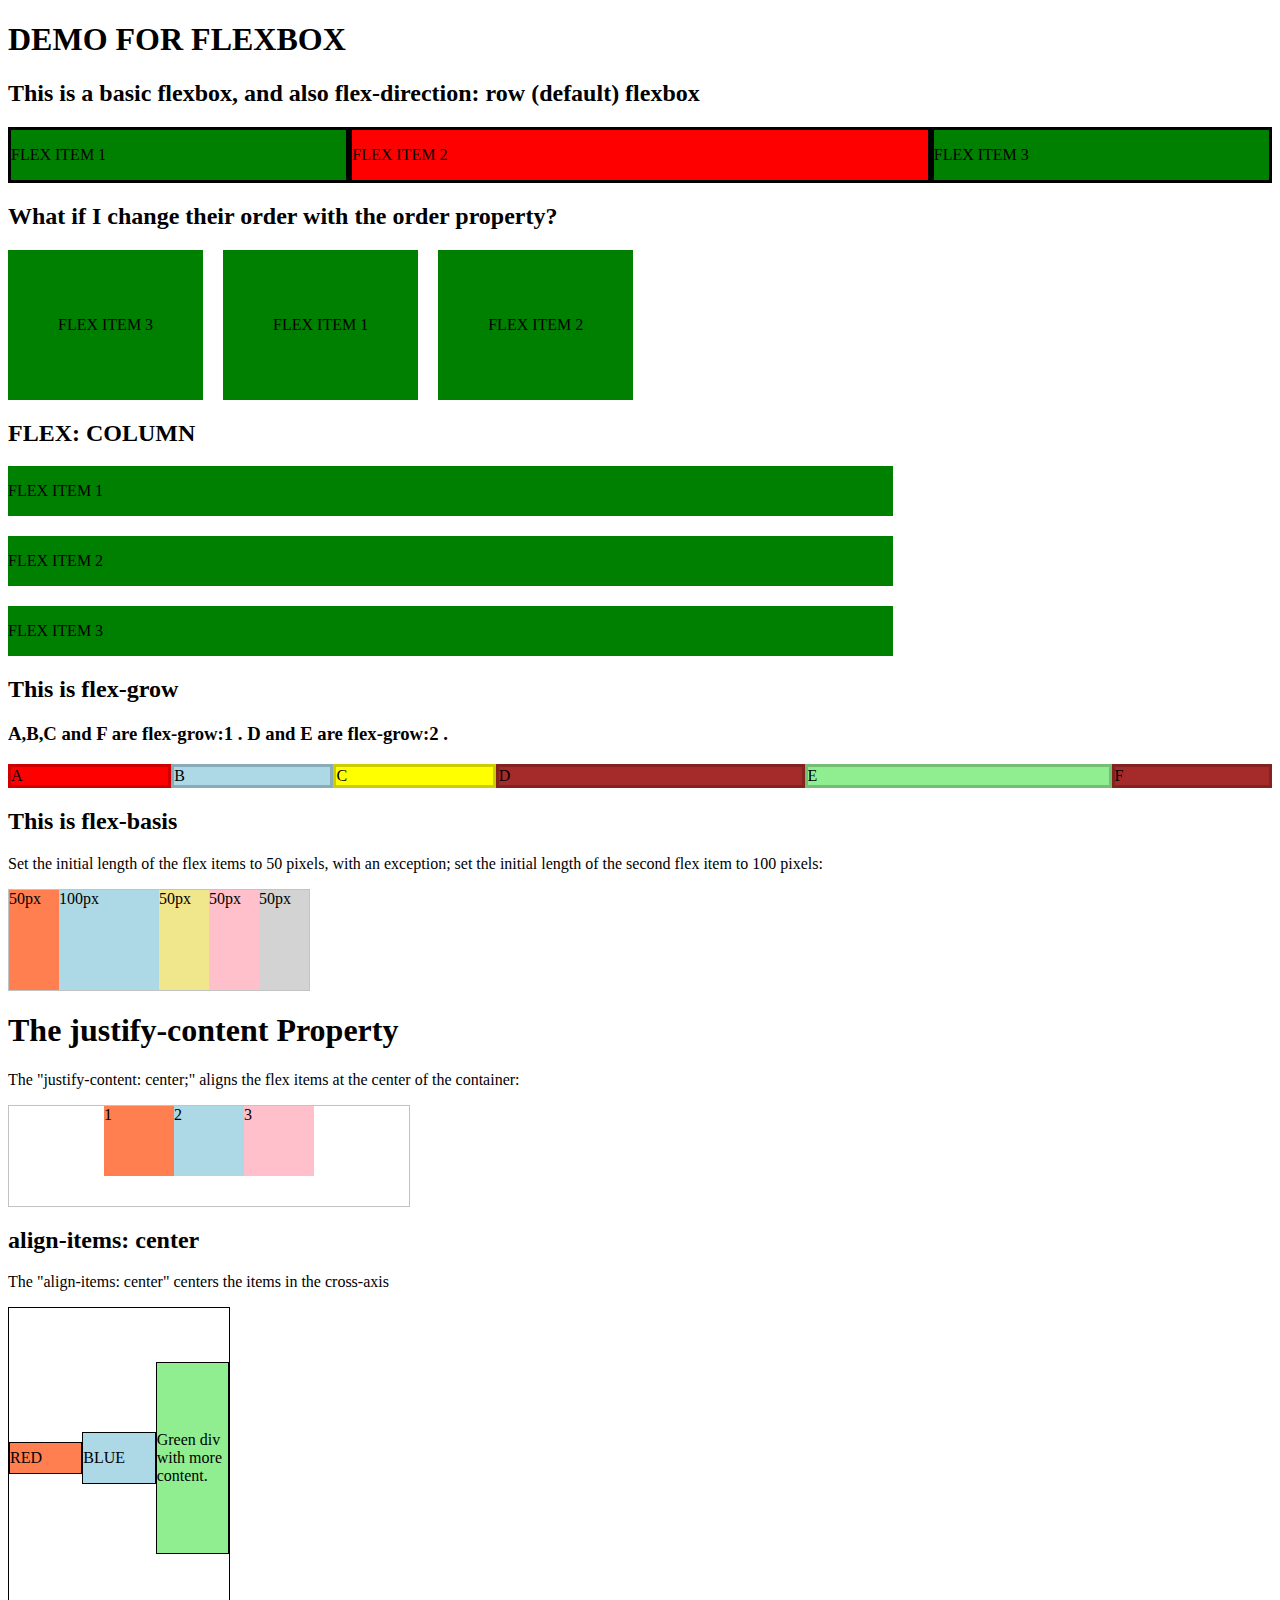
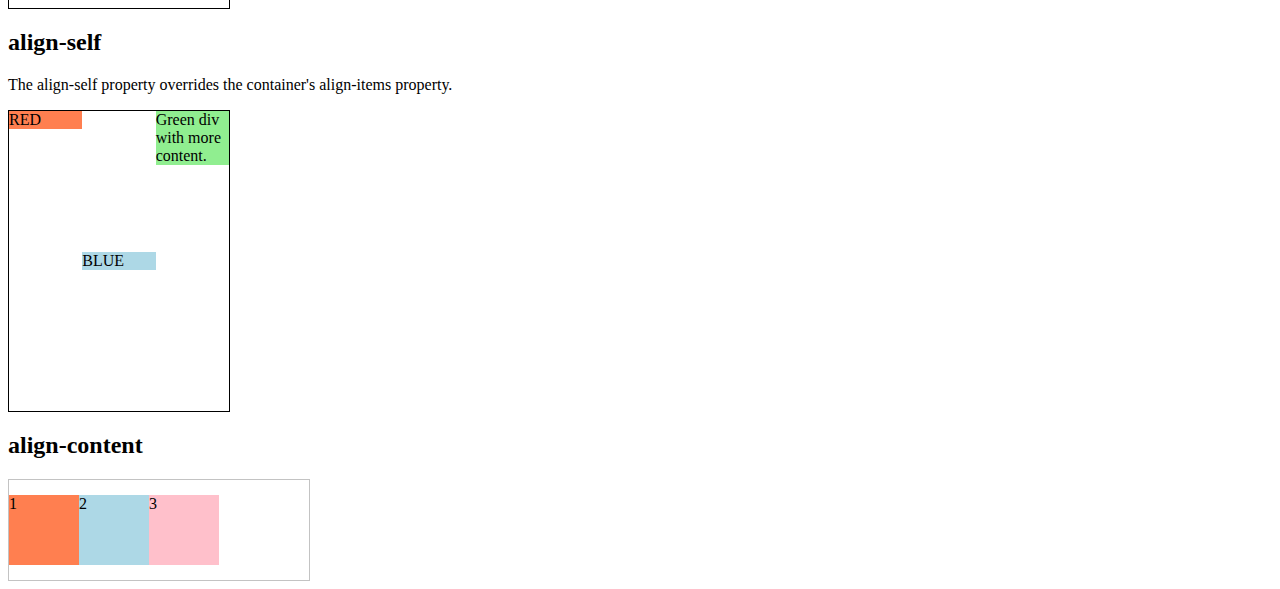
<file: flexbox/index.html>
<!DOCTYPE html>
<html lang="en">

<head>
    <meta charset="UTF-8">
    <meta http-equiv="X-UA-Compatible" content="IE=edge">
    <meta name="viewport" content="width=device-width, initial-scale=1.0">
    <link rel="stylesheet" href="mystyle.css">
    <title>CSS Flexbox Layout</title>
</head>

<body>
    <h1>DEMO FOR FLEXBOX</h1>
    <h2>This is a basic flexbox, and also flex-direction: row (default) flexbox</h2>
    <div class="basic_flexbox">
        <div class="flex_item">
            <p>FLEX ITEM 1</p>
        </div>
        <div class="flex_item1">
            <p>FLEX ITEM 2</p>
        </div>
        <div class="flex_item">
            <p>FLEX ITEM 3</p>
        </div>
    </div>
    <h2>What if I change their order with the order property?</h2>
    <div class="basic_flexbox_changed">
        <div class="flex_item_changed">
            <p>FLEX ITEM 1</p>
        </div>
        <div class="flex_item_changed">
            <p>FLEX ITEM 2</p>
        </div>
        <div class="flex_item_changed">
            <p>FLEX ITEM 3</p>
        </div>
    </div>

    <h2>FLEX: COLUMN</h2>
    <div class="column_flex">
        <div class="col_item">
            <p>FLEX ITEM 1</p>
        </div>
        <div class="col_item">
            <p>FLEX ITEM 2</p>
        </div>
        <div class="col_item">
            <p>FLEX ITEM 3</p>
        </div>
    </div>
    <h2>This is flex-grow</h2>
    <h3>A,B,C and F are flex-grow:1 . D and E are flex-grow:2 .</h3>
    <div id="content">
        <div class="box" style="background-color:red;">A</div>
        <div class="box" style="background-color:lightblue;">B</div>
        <div class="box" style="background-color:yellow;">C</div>
        <div class="box1" style="background-color:brown;">D</div>
        <div class="box1" style="background-color:lightgreen;">E</div>
        <div class="box" style="background-color:brown;">F</div>
    </div>
    <h2>This is flex-basis</h2>
    <p>Set the initial length of the flex items to 50 pixels, with an exception; set the initial length of the
        second
        flex item to 100 pixels:</p>
    <div class="flex_basis_container">
        <div style="background-color:coral;">50px</div>
        <div style="background-color:lightblue;">100px</div>
        <div style="background-color:khaki;">50px</div>
        <div style="background-color:pink;">50px</div>
        <div style="background-color:lightgrey;">50px</div>
    </div>
    <h1>The justify-content Property</h1>
    <p>The "justify-content: center;" aligns the flex items at the center of the container:</p>
    <div class="justify_content_container">
        <div style="background-color:coral;">1</div>
        <div style="background-color:lightblue;">2</div>
        <div style="background-color:pink;">3</div>
    </div>
    <h2>align-items: center</h2>
    <p>The "align-items: center" centers the items in the cross-axis</p>
    <div class="align_items_container">
        <div style="background-color:coral;min-height:30px;">RED</div>
        <div style="background-color:lightblue;min-height:50px;">BLUE</div>
        <div style="background-color:lightgreen;min-height:190px;">Green div with more content.</div>
    </div>
    <h2>align-self</h2>
    <p>The align-self property overrides the container's align-items property.</p>
    <div class="align_self_container">
        <div style="background-color:coral;">RED</div>
        <div style="background-color:lightblue;" id="myBlueDiv">BLUE</div>
        <div style="background-color:lightgreen;">Green div with more content.</div>
    </div>
    <h2>align-content</h2>
    <div class="align_content_container">
        <div style="background-color:coral;">1</div>
        <div style="background-color:lightblue;">2</div>
        <div style="background-color:pink;">3</div>
    </div>
</body>

</html>
</file>
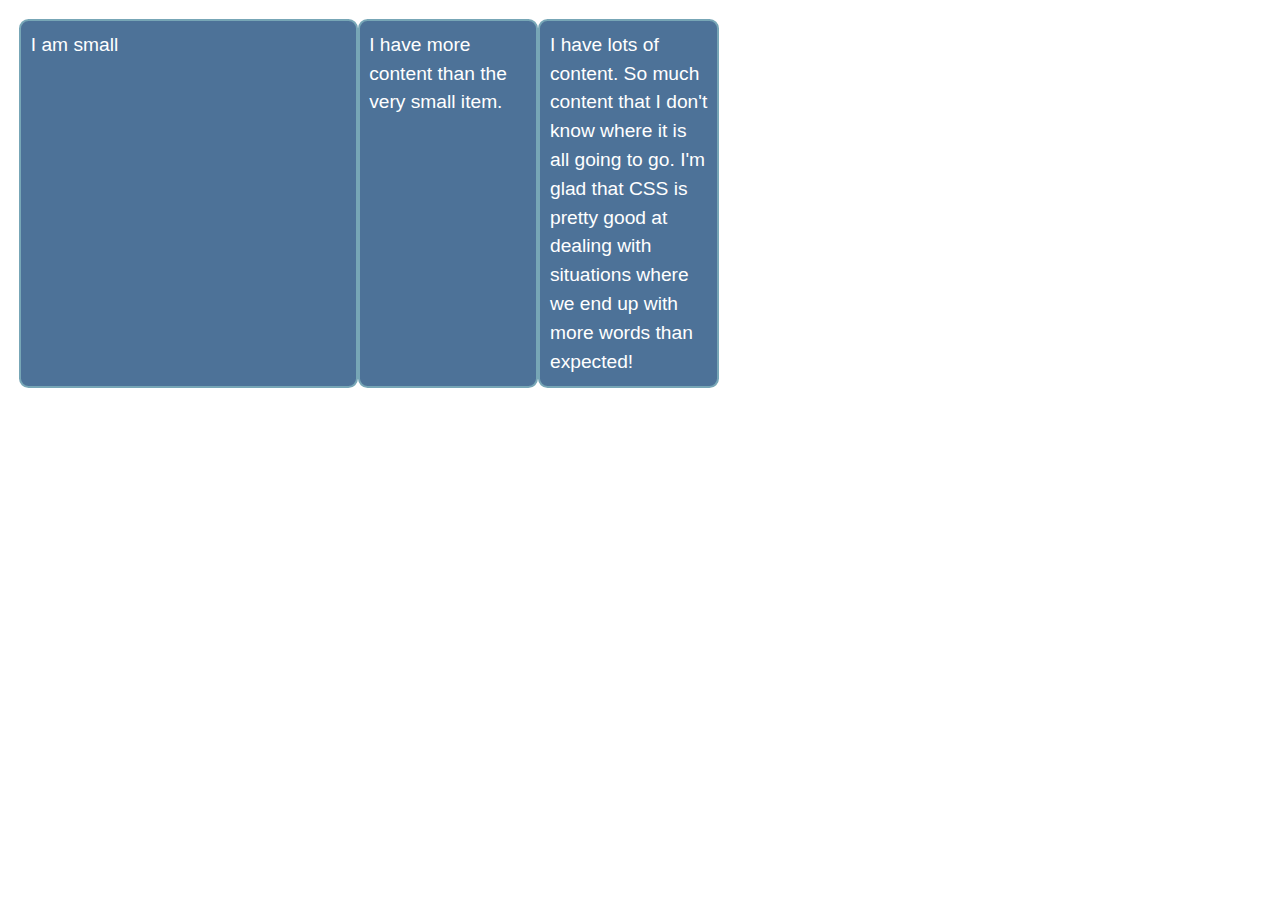
<file: flexbox_playground/Task2/index.html>
<!DOCTYPE html>
<html lang="en">

<head>
    <meta charset="UTF-8">
    <meta http-equiv="X-UA-Compatible" content="IE=edge">
    <meta name="viewport" content="width=device-width, initial-scale=1.0">
    <link rel="stylesheet" href="mystyle.css">
    <title>Flexbox Task 2</title>
</head>

<body>
    <ul>
        <li id="special_item">I am small</li>
        <li>I have more content than the very small item.</li>
        <li>I have lots of content. So much content that I don't know where it is all going to go. I'm glad that CSS is
            pretty good at dealing with situations where we end up with more words than expected!</li>
    </ul>
</body>

</html>
</file>
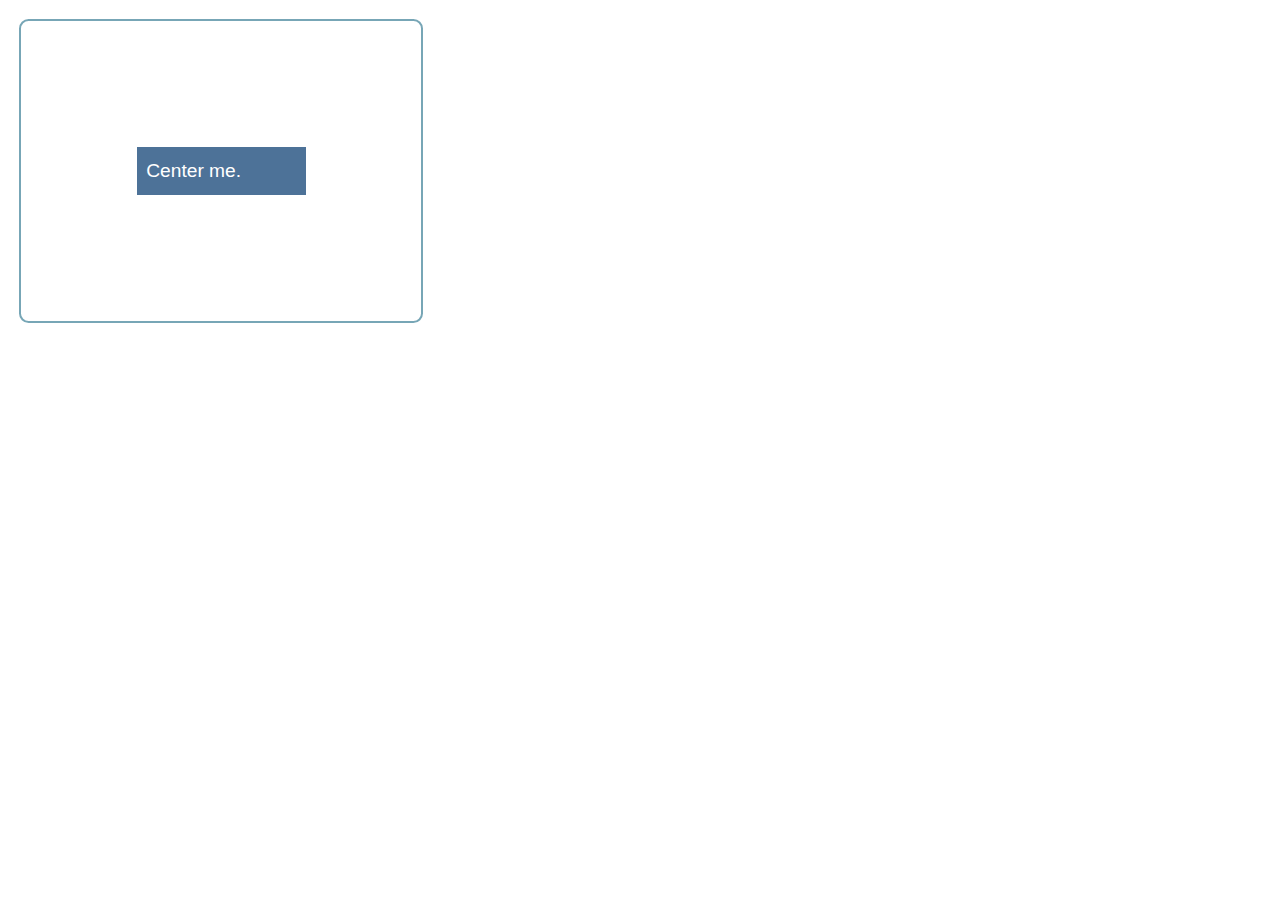
<file: flexbox_playground/Task3/index.html>
<!DOCTYPE html>
<html lang="en">

<head>
    <meta charset="UTF-8">
    <meta http-equiv="X-UA-Compatible" content="IE=edge">
    <meta name="viewport" content="width=device-width, initial-scale=1.0">
    <link rel="stylesheet" href="mystyle.css">
    <title>Task 3</title>
</head>

<body>
    <div class="parent">
        <div class="child">Center me.</div>
    </div>
</body>

</html>
</file>
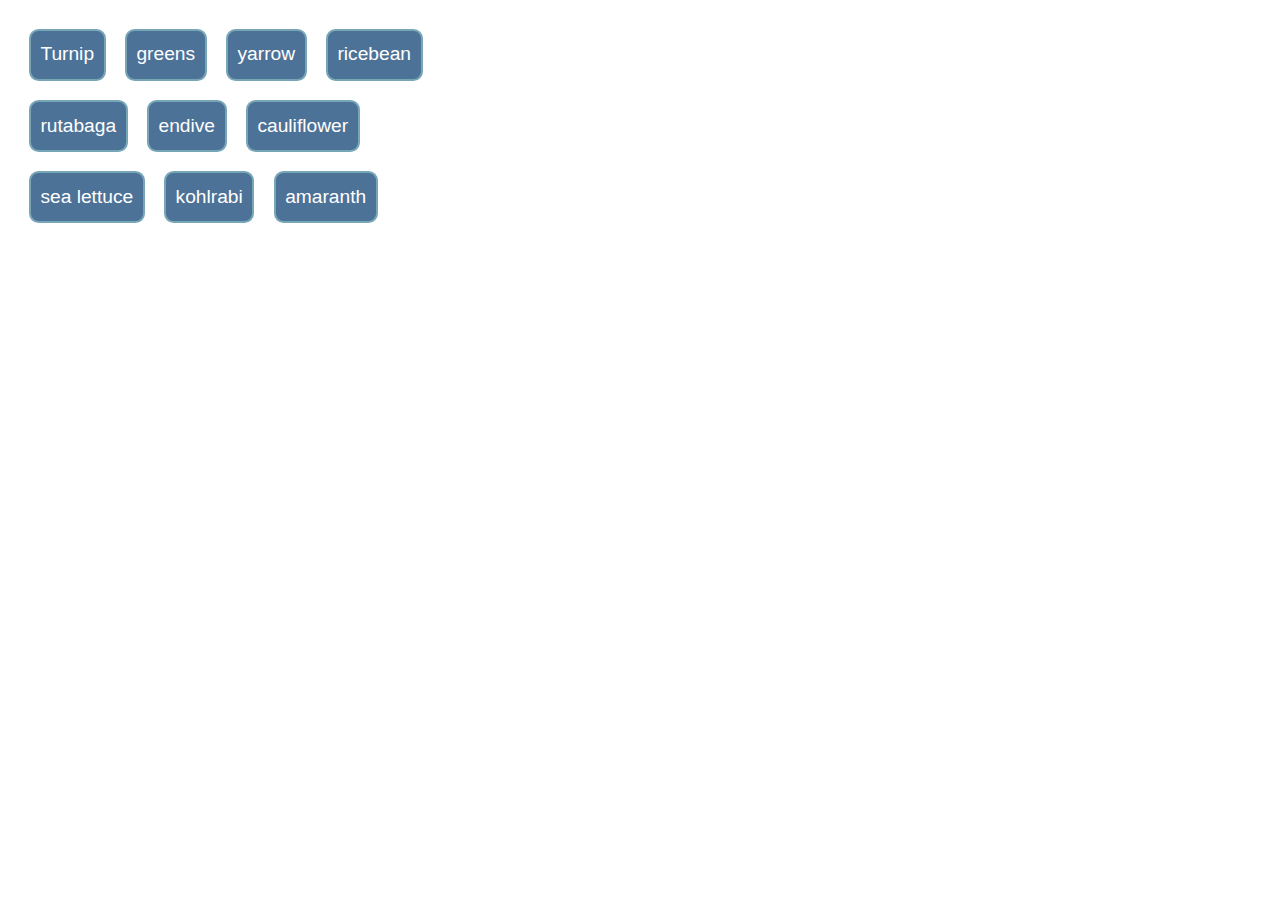
<file: flexbox_playground/Task4/index.html>
<!DOCTYPE html>
<html lang="en">

<head>
    <meta charset="UTF-8">
    <meta http-equiv="X-UA-Compatible" content="IE=edge">
    <meta name="viewport" content="width=device-width, initial-scale=1.0">
    <link rel="stylesheet" href="mystyle.css">
    <title>Task 4</title>
</head>

<body>
    <ul>
        <li>Turnip</li>
        <li>greens</li>
        <li>yarrow</li>
        <li>ricebean</li>
        <li>rutabaga</li>
        <li>endive</li>
        <li>cauliflower</li>
        <li>sea lettuce</li>
        <li>kohlrabi</li>
        <li>amaranth</li>
    </ul>

</body>

</html>
</file>
<file: flexbox/mystyle.css>
.basic_flexbox {
    display: flex;

    /*When you resize the browser window smaller and smaller
    ,you will notice that flex items start to move to the next line */
    flex-wrap: wrap;
}

.flex_item {
    background-color: green;
    flex-grow: 1;
    border: 3px solid black;
}

.flex_item1 {
    background-color: red;
    flex-grow: 2;
    border: 3px solid black;
}


.basic_flexbox_changed {
    display: flex;
    gap: 20px;
    flex-grow: 1;
    flex-shrink: 1;
}

.flex_item_changed {
    background-color: green;
    padding: 50px;
}

.flex_item_changed:nth-of-type(3) {
    order: 1;
}

.flex_item_changed:nth-of-type(1) {
    order: 2;
}

.flex_item_changed:nth-of-type(2) {
    order: 3;
}

.column_flex {
    display: flex;
    flex-direction: column;
    flex-flow: column wrap;
    gap: 20px;
    /* Here I only set the width of the flex container to be
     50% so the items only stretch 50% of the screen */
    width: 70%;

}

.col_item {
    background-color: green;
}

#content {
    display: flex;
    flex-flow: row wrap;
}

.box {
    flex-grow: 1;
    border: 3px solid rgba(0, 0, 0, 0.2);
}

.box1 {
    flex-grow: 2;
    border: 3px solid rgba(0, 0, 0, 0.2);
}

.container {
    font-family: arial, sans-serif;
    margin: 0;
    padding: 0;
    list-style-type: none;
    display: flex;
    flex-wrap: wrap;
}

.flex {
    background: #6ab6d8;
    padding: 10px;
    margin-bottom: 50px;
    border: 3px solid #2e86bb;
    color: white;
    font-size: 14px;
    text-align: center;
    position: relative;
}

.flex::after {
    position: absolute;
    z-index: 1;
    left: 0;
    top: 100%;
    margin-top: 10px;
    width: 100%;
    color: #333;
    font-size: 12px;
}

.flex_basis_container {
    display: flex;
    width: 300px;
    height: 100px;
    border: 1px solid #c3c3c3;
}

.flex_basis_container div {
    flex-grow: 0;
    flex-shrink: 0;
    flex-basis: 50px;
}

.flex_basis_container div:nth-of-type(2) {
    flex-basis: 100px;
}

.justify_content_container {
    width: 400px;
    height: 100px;
    border: 1px solid #c3c3c3;
    display: flex;
    justify-content: center;
}

.justify_content_container div {
    width: 70px;
    height: 70px;
}

.align_items_container {
    width: 220px;
    height: 300px;
    border: 1px solid black;
    display: flex;
    align-items: center;
}

.align_items_container div {
    flex: 1;
    border: 1px solid black;
    display: flex;
    align-items: center;
}

.align_self_container {
    width: 220px;
    height: 300px;
    border: 1px solid black;
    display: flex;
    align-items: flex-start;
}

.align_self_container div {
    flex: 1;
}

#myBlueDiv {
    align-self: center;
}

.align_content_container {
    width: 300px;
    height: 100px;
    border: 1px solid #c3c3c3;
    display: flex;
    flex-wrap: wrap;
    align-content: center;
}

.align_content_container div {
    width: 70px;
    height: 70px;
}
</file>
<file: flexbox_playground/Task2/mystyle.css>
body {
  background-color: #fff;
  color: #333;
  font: 1.2em / 1.5 Helvetica Neue, Helvetica, Arial, sans-serif;
  padding: 1em;
  margin: 0;
}

ul {
  max-width: 700px;
  list-style: none;
  padding: 0;
  margin: 0;
  display: flex;
}

li {
  flex-basis: 30%;
  background-color: #4D7298;
  border: 2px solid #77A6B6;
  border-radius: .5em;
  color: #fff;
  padding: .5em;
}

#special_item {
 flex-basis: 60%;
}
</file>
<file: flexbox_playground/Task3/mystyle.css>
body {
  background-color: #fff;
  color: #333;
  font: 1.2em / 1.5 Helvetica Neue, Helvetica, Arial, sans-serif;
  padding: 1em;
  margin: 0;
}

.parent {
  border: 2px solid #77A6B6;
  border-radius: .5em;
  width: 400px;
  height: 300px;
  display: flex;
  flex-flow: column wrap;
  justify-content: center;
  align-items: center;
}

.child {
  background-color: #4D7298;
  color: #fff;
  padding: .5em;
  width: 150px;
}
</file>
<file: flexbox_playground/Task4/mystyle.css>
body {
    background-color: #fff;
    color: #333;
    font: 1.2em / 1.5 Helvetica Neue, Helvetica, Arial, sans-serif;
    padding: 1em;
    margin: 0;
}

ul {
  width: 450px;
  list-style:none;
  padding: 0;
  margin: 0;
  display: flex;
  flex-wrap: wrap;
}

li {
  background-color: #4D7298;
  border: 2px solid #77A6B6;
  border-radius: .5em;
  color: #fff;
  padding: .5em;
  margin: .5em;
}
</file>
